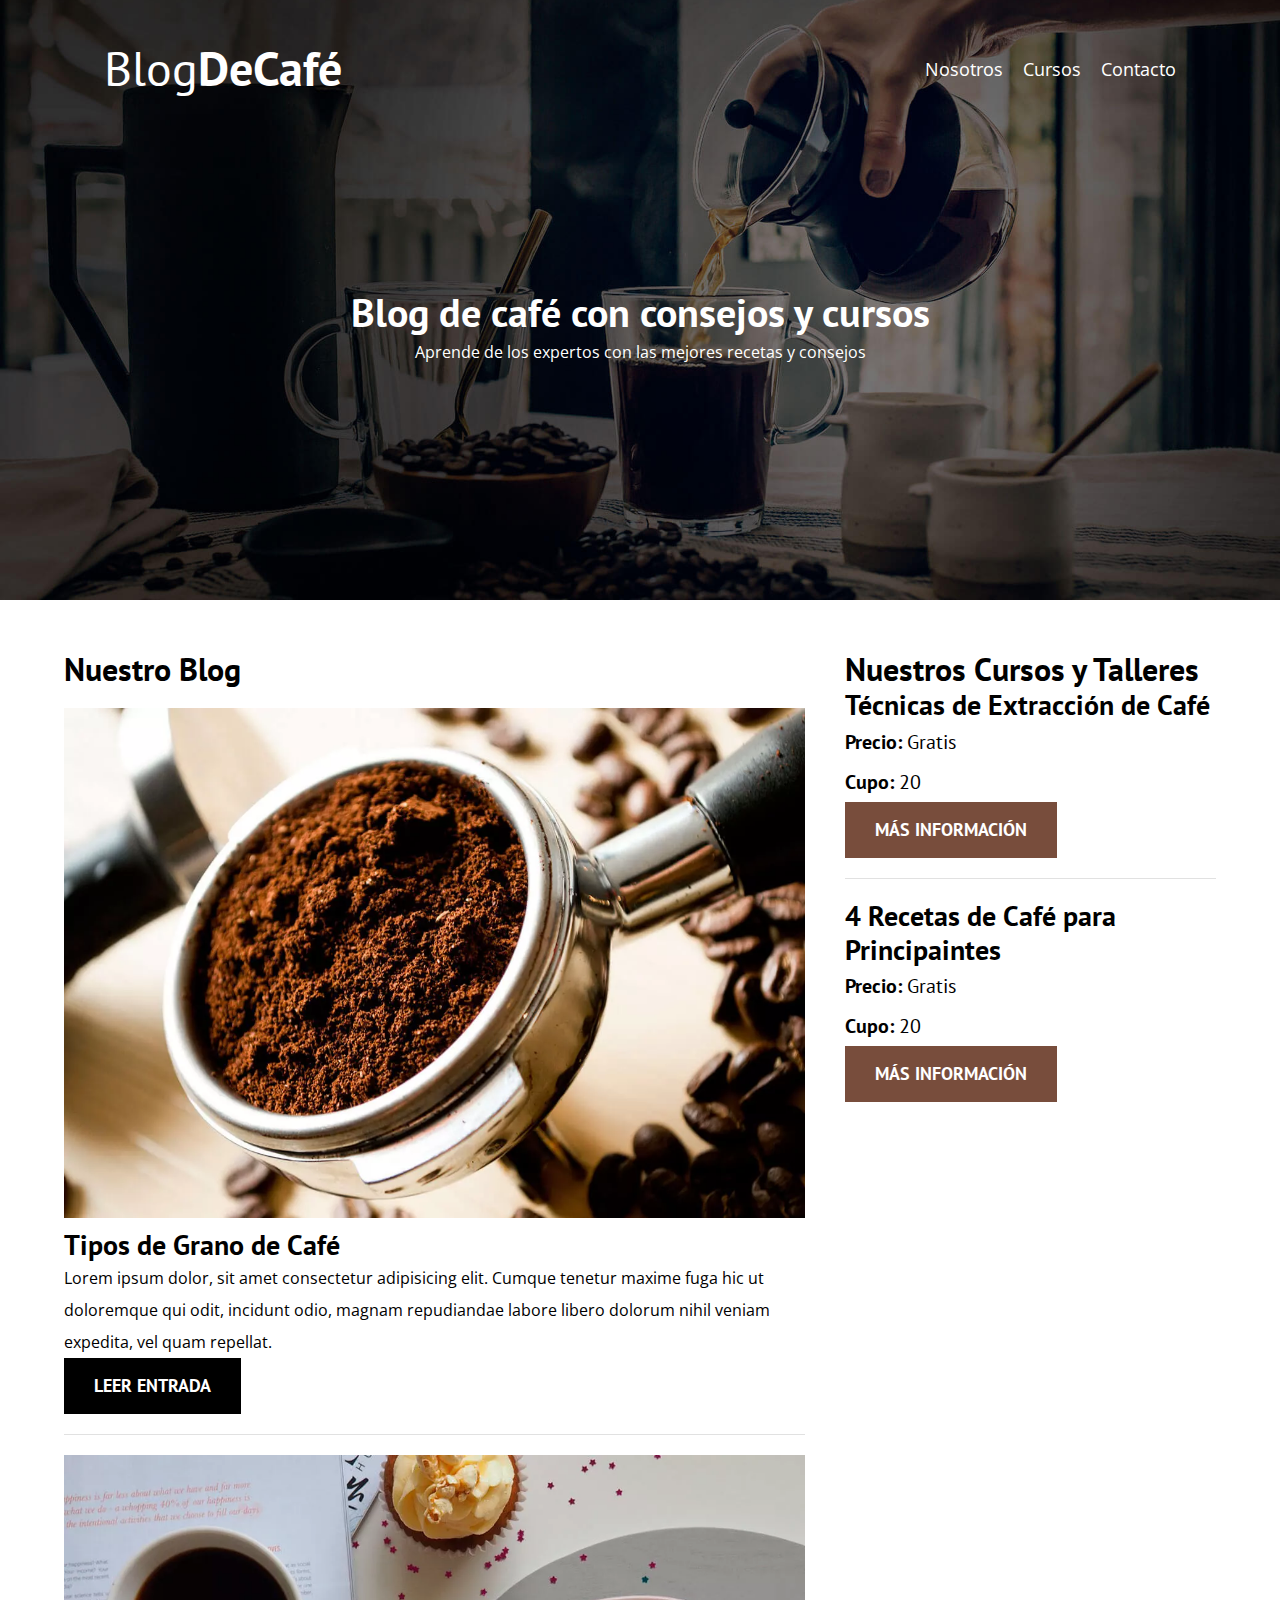
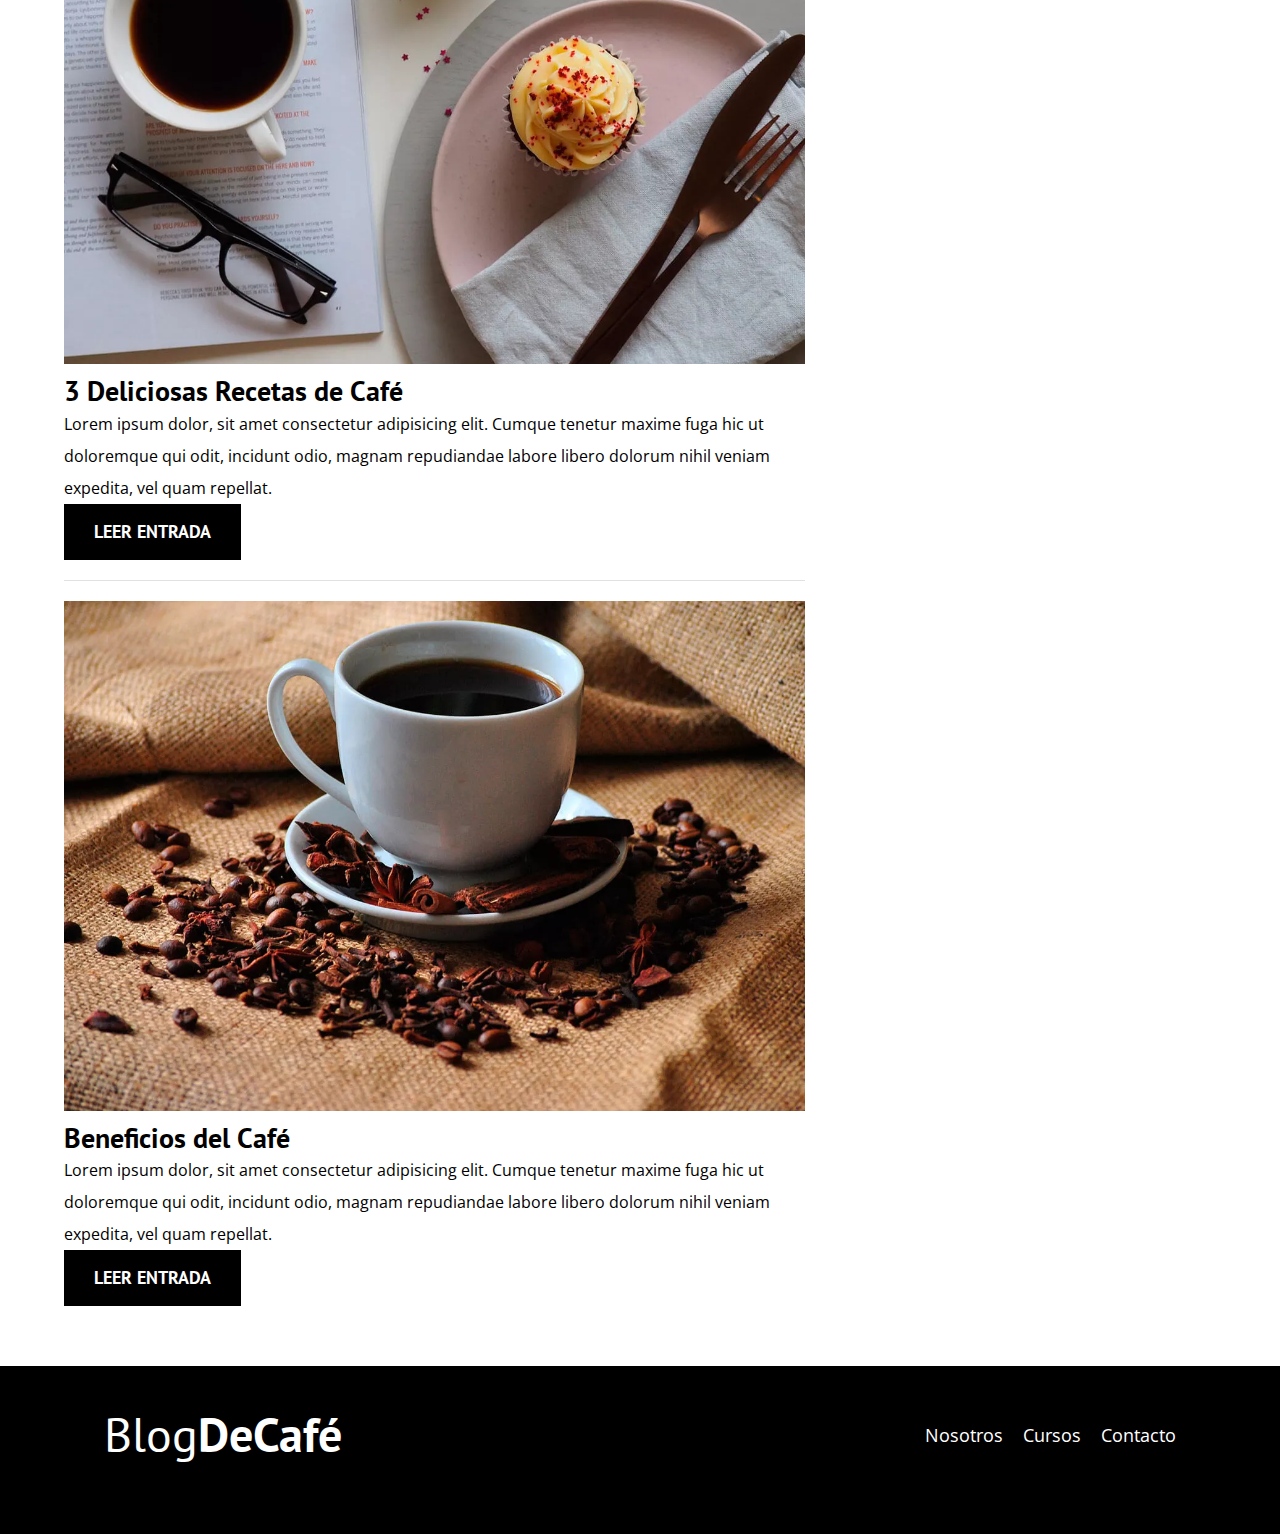
<file: index.html>
<!DOCTYPE html>
<html lang="en">
<head>
    <meta charset="UTF-8">
    <meta http-equiv="X-UA-Compatible" content="IE=edge">
    <meta name="viewport" content="width=device-width, initial-scale=1.0">
    <title>Blog de café</title>
    <!--Prefetch-->
    <link rel="prefetch" href="nosotros.html" as="document"> 
    
    
    <!--Preload-->
    <link rel="preload" href="css/normalice.css" as="style"> 
    <link rel="stylesheet" href="css/normalice.css">
    <link rel="preload" href="https://fonts.googleapis.com/css2?family=Open+Sans&family=PT+Sans:wght@400;700&display=swap" as="font"
    crossorigin="crossorigin"> 
    <link rel="preconnect" href="https://fonts.googleapis.com">
    <link rel="preconnect" href="https://fonts.gstatic.com" crossorigin>
    <link href="https://fonts.googleapis.com/css2?family=Open+Sans&family=PT+Sans:wght@400;700&display=swap" rel="stylesheet">
    <link rel="preload" href="css/style.css" as="style"> 
    <link rel="stylesheet" href="css/style.css">
</head>
<body>
    <header class="header">
        <div class="contenedor">
            <div class="barra">
                <a href="index.html" class="logo">
                    <h1 class="logo__nombre no-margin centrar-texto">Blog<span class="logo__bold">DeCafé</span></h1>
                </a>
                <nav class="navegacion">
                    <a href="nosotros.html" class="navegacion__enlace">Nosotros</a>
                    <a href="cursos.html" class="navegacion__enlace">Cursos</a>
                    <a href="contacto.html" class="navegacion__enlace">Contacto</a>
                </nav>
            </div>
        </div>
    
        <div class="header__texto">
            <h2 class="no-margin">
                Blog de café con consejos y cursos
            </h2>
            <p class="no-margin">
                Aprende de los expertos con las mejores recetas y consejos
            </p>
        </div>
    </header>
    <div class="contenedor contenido-principal">
        <main class="blog">
            <h3>Nuestro Blog</h3>
            <article class="entrada">
                <div class="entrada__imagen">
                    <picture>
                        <source loading="lazy" srcset="img/blog1.webp" type="image/webp">
                        <img loading="lazy" src="img/blog1.jpg" alt="imagen blog">
                    </picture>
                    
                </div>
                <div class="entrada__contenido">
                    <h4 class="no-margin">Tipos de Grano de Café</h4>
                    <p>Lorem ipsum dolor, sit amet consectetur adipisicing elit. Cumque tenetur maxime fuga hic ut doloremque qui odit, incidunt odio, magnam repudiandae labore libero dolorum nihil veniam expedita, vel quam repellat.
                    </p>
                    <a href="entrada.html" class="boton boton--primario">Leer Entrada</a>

                </div>
            </article>

            <article class="entrada">
                <div class="entrada__imagen">
                    <picture>
                        <source loading="lazy" srcset="img/blog2.webp" type="image/webp">
                        <img loading="lazy" src="img/blog2.jpg" alt="imagen blog">
                    </picture>
                </div>
                <div class="entrada__contenido">
                    <h4 class="no-margin">3 Deliciosas Recetas de Café</h4>
                    <p>Lorem ipsum dolor, sit amet consectetur adipisicing elit. Cumque tenetur maxime fuga hic ut doloremque qui odit, incidunt odio, magnam repudiandae labore libero dolorum nihil veniam expedita, vel quam repellat.
                    </p>
                    <a href="entrada.html" class="boton boton--primario">Leer Entrada</a>

                </div>
            </article>

            <article class="entrada">
                <div class="entrada__imagen">
                    <picture>
                        <source loading="lazy" srcset="img/blog3.webp" type="image/webp">
                        <img loading="lazy" src="img/blog3.jpg" alt="imagen blog">
                    </picture>
                </div>
                <div class="entrada__contenido">
                    <h4 class="no-margin">Beneficios del Café</h4>
                    <p>Lorem ipsum dolor, sit amet consectetur adipisicing elit. Cumque tenetur maxime fuga hic ut doloremque qui odit, incidunt odio, magnam repudiandae labore libero dolorum nihil veniam expedita, vel quam repellat.
                    </p>
                    <a href="entrada.html" class="boton boton--primario">Leer Entrada</a>

                </div>
            </article>
        </main>
        <aside class="sidebar">
            <h3>Nuestros Cursos y Talleres</h3>
            <ul class="cursos no-padding">
                <li class="widget-curso">
                    <h4 class="no-margin">Técnicas de Extracción de Café</h4>
                    <p class="widget-curso__label">Precio:
                        <span class="widget-curso__info">Gratis</span>
                    </p>
                    <p class="widget-curso__label">Cupo:
                        <span class="widget-curso__info">20</span>
                    </p>
                    <a href="#" class="boton boton--secundario">Más Información</a>
                </li>
                <li class="widget-curso">
                    <h4 class="no-margin">4 Recetas de Café para Principaintes</h4>
                    <p class="widget-curso__label">Precio:
                        <span class="widget-curso__info">Gratis</span>
                    </p>
                    <p class="widget-curso__label">Cupo:
                        <span class="widget-curso__info">20</span>
                    </p>
                    <a href="#" class="boton boton--secundario">Más Información</a>
                </li>
            </ul>
        </aside>
    </div>
    <footer class="footer">
        <div class="contenedor">
            <div class="barra">
                <a href="index.html" class="logo">
                    <h1 class="logo__nombre no-margin centrar-texto">Blog<span class="logo__bold">DeCafé</span></h1>
                </a>
                <nav class="navegacion">
                    <a href="nosotros.html" class="navegacion__enlace">Nosotros</a>
                    <a href="cursos.html" class="navegacion__enlace">Cursos</a>
                    <a href="contacto.html" class="navegacion__enlace">Contacto</a>
                </nav>
            </div>
        </div>
    </footer>

</body>
</html>
</file>
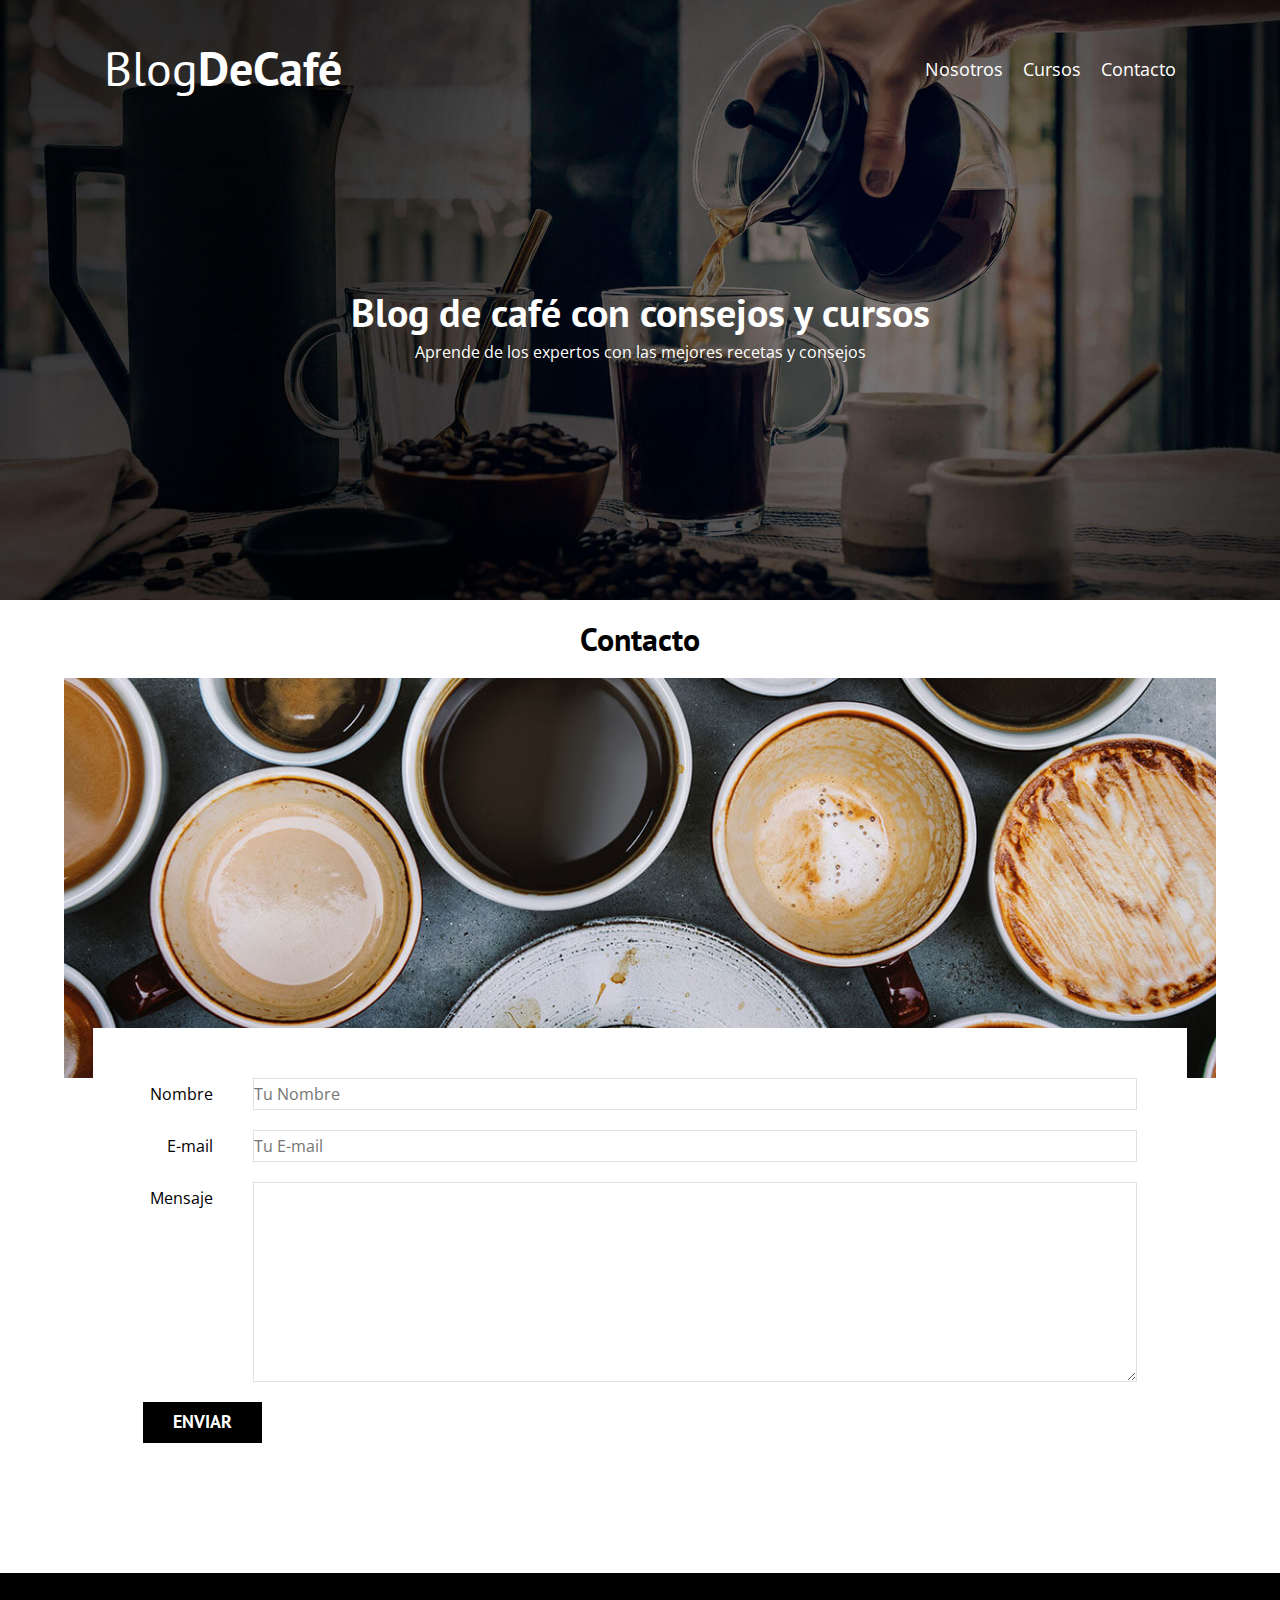
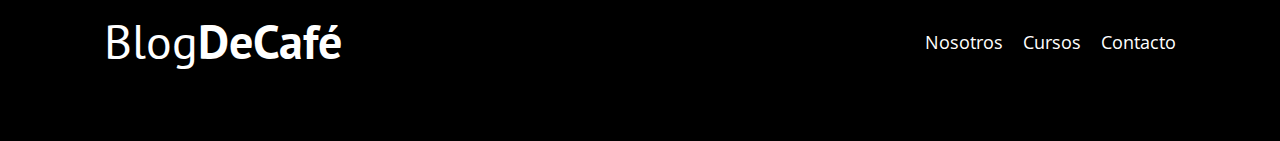
<file: contacto.html>
<!DOCTYPE html>
<html lang="en">
<head>
    <meta charset="UTF-8">
    <meta http-equiv="X-UA-Compatible" content="IE=edge">
    <meta name="viewport" content="width=device-width, initial-scale=1.0">
    <title>Blog de café</title>
    <link rel="stylesheet" href="css/normalice.css">
    <link rel="stylesheet" href="css/style.css">
    <link rel="preconnect" href="https://fonts.googleapis.com">
    <link rel="preconnect" href="https://fonts.gstatic.com" crossorigin>
    <link href="https://fonts.googleapis.com/css2?family=Open+Sans&family=PT+Sans:wght@400;700&display=swap" rel="stylesheet">
</head>
<body>
    <header class="header">
        <div class="contenedor">
            <div class="barra">
                <a href="index.html" class="logo">
                    <h1 class="logo__nombre no-margin centrar-texto">Blog<span class="logo__bold">DeCafé</span></h1>
                </a>
                <nav class="navegacion">
                    <a href="nosotros.html" class="navegacion__enlace">Nosotros</a>
                    <a href="cursos.html" class="navegacion__enlace">Cursos</a>
                    <a href="contacto.html" class="navegacion__enlace">Contacto</a>
                </nav>
            </div>
        </div>
    
        <div class="header__texto">
            <h2 class="no-margin">
                Blog de café con consejos y cursos
            </h2>
            <p class="no-margin">
                Aprende de los expertos con las mejores recetas y consejos
            </p>
        </div>
    </header>
    <main class="contenedor">
        <h3 class="centrar-texto titulo">Contacto</h3>
        <div class="contacto-bg"></div>
        <form class="formulario">
            <div class="campo">
                <label class="campo__label" for="nombre">Nombre</label>
                <input class="campo__field" type="text" placeholder="Tu Nombre" id="nombre">
            </div>
            <div class="campo">
                <label class="campo__label" for="email">E-mail</label>
                <input class="campo__field" type="email" placeholder="Tu E-mail" id="email">
            </div>
            <div class="campo">
                <label class="campo__label" for="Mensaje">Mensaje</label>
                <textarea class="campo__field campo__field--textarea" id="Mensaje"></textarea>
            </div>
            <div class="campo">
                <input type="submit" value="Enviar" class="boton boton--primario">
            </div>
        </form>
    </main>
    <footer class="footer">
        <div class="contenedor">
            <div class="barra">
                <a href="index.html" class="logo">
                    <h1 class="logo__nombre no-margin centrar-texto">Blog<span class="logo__bold">DeCafé</span></h1>
                </a>
                <nav class="navegacion">
                    <a href="nosotros.html" class="navegacion__enlace">Nosotros</a>
                    <a href="cursos.html" class="navegacion__enlace">Cursos</a>
                    <a href="contacto.html" class="navegacion__enlace">Contacto</a>
                </nav>
            </div>
        </div>
    </footer>

</body>
</html>
</file>
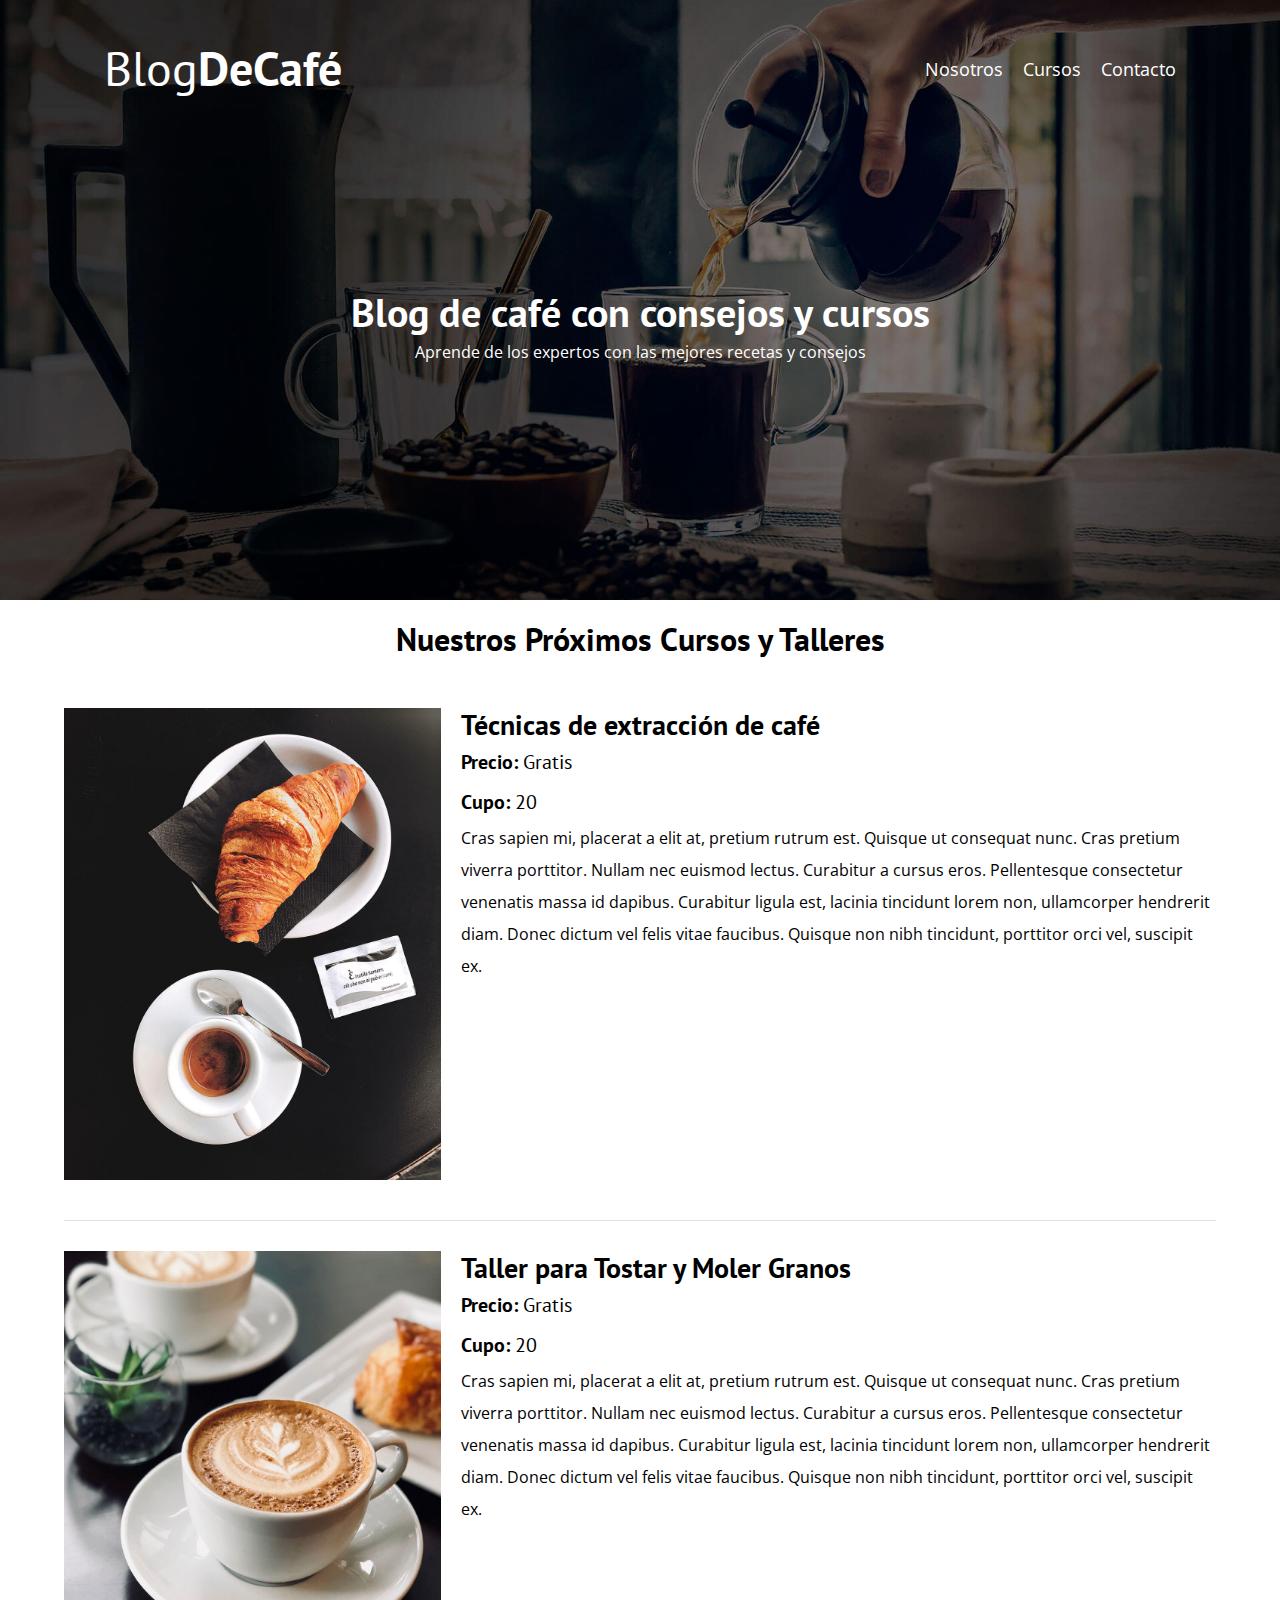
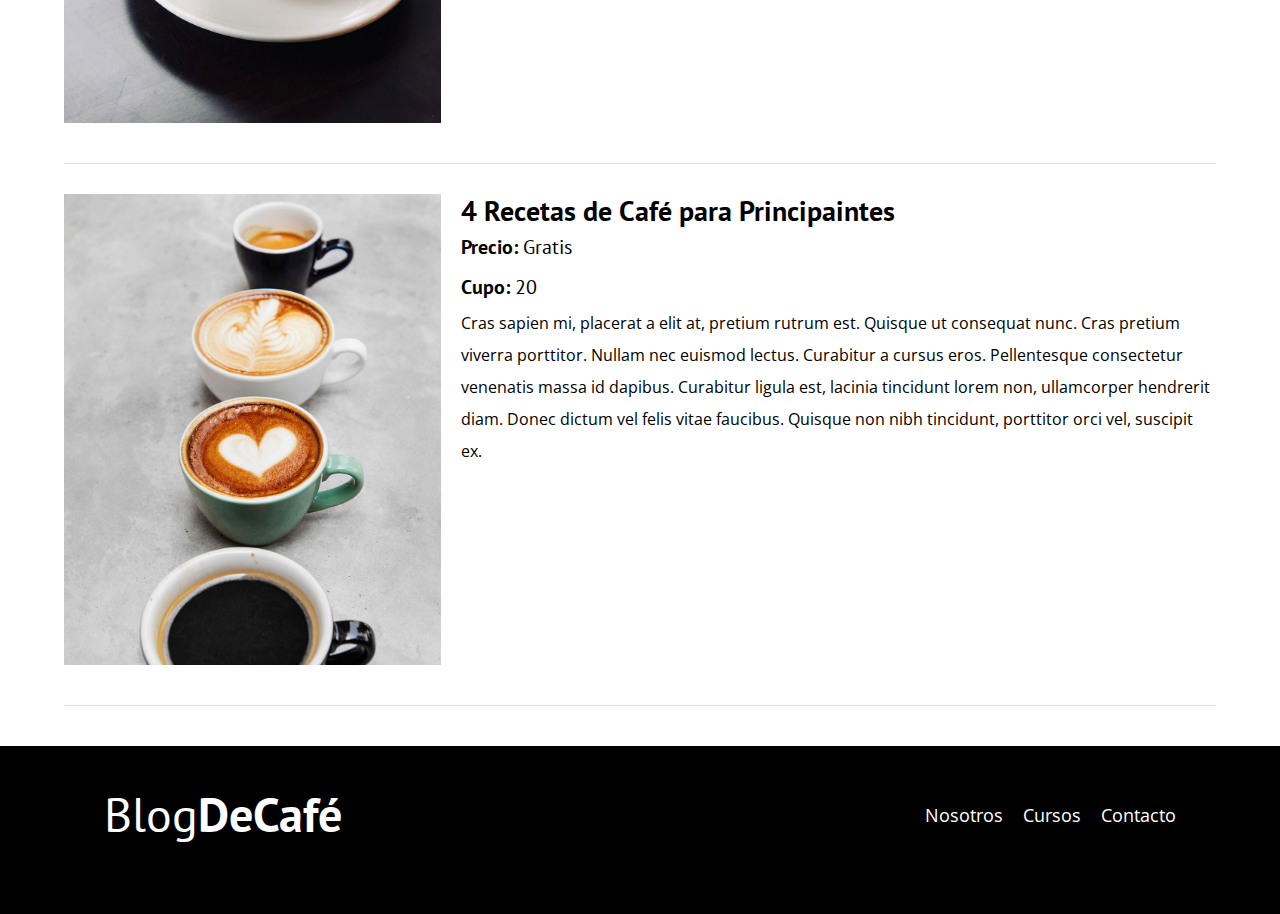
<file: cursos.html>
<!DOCTYPE html>
<html lang="en">
<head>
    <meta charset="UTF-8">
    <meta http-equiv="X-UA-Compatible" content="IE=edge">
    <meta name="viewport" content="width=device-width, initial-scale=1.0">
    <title>Blog de café</title>
    <link rel="stylesheet" href="css/normalice.css">
    <link rel="stylesheet" href="css/style.css">
    <link rel="preconnect" href="https://fonts.googleapis.com">
    <link rel="preconnect" href="https://fonts.gstatic.com" crossorigin>
    <link href="https://fonts.googleapis.com/css2?family=Open+Sans&family=PT+Sans:wght@400;700&display=swap" rel="stylesheet">
</head>
<body>
    <header class="header">
        <div class="contenedor">
            <div class="barra">
                <a href="index.html" class="logo">
                    <h1 class="logo__nombre no-margin centrar-texto">Blog<span class="logo__bold">DeCafé</span></h1>
                </a>
                <nav class="navegacion">
                    <a href="nosotros.html" class="navegacion__enlace">Nosotros</a>
                    <a href="cursos.html" class="navegacion__enlace">Cursos</a>
                    <a href="contacto.html" class="navegacion__enlace">Contacto</a>
                </nav>
            </div>
        </div>
    
        <div class="header__texto">
            <h2 class="no-margin">
                Blog de café con consejos y cursos
            </h2>
            <p class="no-margin">
                Aprende de los expertos con las mejores recetas y consejos
            </p>
        </div>
    </header>
    <main class="contenedor">
        <h3 class="centrar-texto titulo">Nuestros Próximos Cursos y Talleres </h3>
        <div class="curso">
            <div class="curso__imagen">
                <img src="img/curso1.jpg" alt="Imagen del Curso">
            </div>
           <div class="curso__informacion">
                <h4 class="no-margin">Técnicas de extracción de café</h4>
                <p class="curso__label">Precio:
                    <span class="curso__info">Gratis</span>
                </p>
                <p class="curso__label">Cupo:
                    <span class="curso__info">20</span>
                </p>
                <p class="curso__descripcion">
                    Cras sapien mi, placerat a elit at, pretium rutrum est. Quisque ut consequat nunc. Cras pretium viverra porttitor. Nullam nec euismod lectus. Curabitur a cursus eros. Pellentesque consectetur venenatis massa id dapibus. Curabitur ligula est, lacinia tincidunt lorem non, ullamcorper hendrerit diam. Donec dictum vel felis vitae faucibus. Quisque non nibh tincidunt, porttitor orci vel, suscipit ex.
                </p>
           </div> <!--Informacion-->
        </div> <!--Curso-->
        <div class="curso">
            <div class="curso__imagen">
                <img src="img/curso2.jpg" alt="Imagen del Curso">
            </div>
           <div class="curso__informacion">
                <h4 class="no-margin">Taller para Tostar y Moler Granos</h4>
                <p class="curso__label">Precio:
                    <span class="curso__info">Gratis</span>
                </p>
                <p class="curso__label">Cupo:
                    <span class="curso__info">20</span>
                </p>
                <p class="curso__descripcion">
                    Cras sapien mi, placerat a elit at, pretium rutrum est. Quisque ut consequat nunc. Cras pretium viverra porttitor. Nullam nec euismod lectus. Curabitur a cursus eros. Pellentesque consectetur venenatis massa id dapibus. Curabitur ligula est, lacinia tincidunt lorem non, ullamcorper hendrerit diam. Donec dictum vel felis vitae faucibus. Quisque non nibh tincidunt, porttitor orci vel, suscipit ex.
                </p>
           </div> <!--Informacion-->
        </div> <!--Curso-->
        <div class="curso">
            <div class="curso__imagen">
                <img src="img/curso3.jpg" alt="Imagen del Curso">
            </div>
           <div class="curso__informacion">
                <h4 class="no-margin">4 Recetas de Café para Principaintes</h4>
                <p class="curso__label">Precio:
                    <span class="curso__info">Gratis</span>
                </p>
                <p class="curso__label">Cupo:
                    <span class="curso__info">20</span>
                </p>
                <p class="curso__descripcion">
                    Cras sapien mi, placerat a elit at, pretium rutrum est. Quisque ut consequat nunc. Cras pretium viverra porttitor. Nullam nec euismod lectus. Curabitur a cursus eros. Pellentesque consectetur venenatis massa id dapibus. Curabitur ligula est, lacinia tincidunt lorem non, ullamcorper hendrerit diam. Donec dictum vel felis vitae faucibus. Quisque non nibh tincidunt, porttitor orci vel, suscipit ex.
                </p>
           </div> <!--Informacion-->
        </div> <!--Curso-->
    </main>
    <footer class="footer">
        <div class="contenedor">
            <div class="barra">
                <a href="index.html" class="logo">
                    <h1 class="logo__nombre no-margin centrar-texto">Blog<span class="logo__bold">DeCafé</span></h1>
                </a>
                <nav class="navegacion">
                    <a href="nosotros.html" class="navegacion__enlace">Nosotros</a>
                    <a href="cursos.html" class="navegacion__enlace">Cursos</a>
                    <a href="contacto.html" class="navegacion__enlace">Contacto</a>
                </nav>
            </div>
        </div>
    </footer>

</body>
</html>
</file>
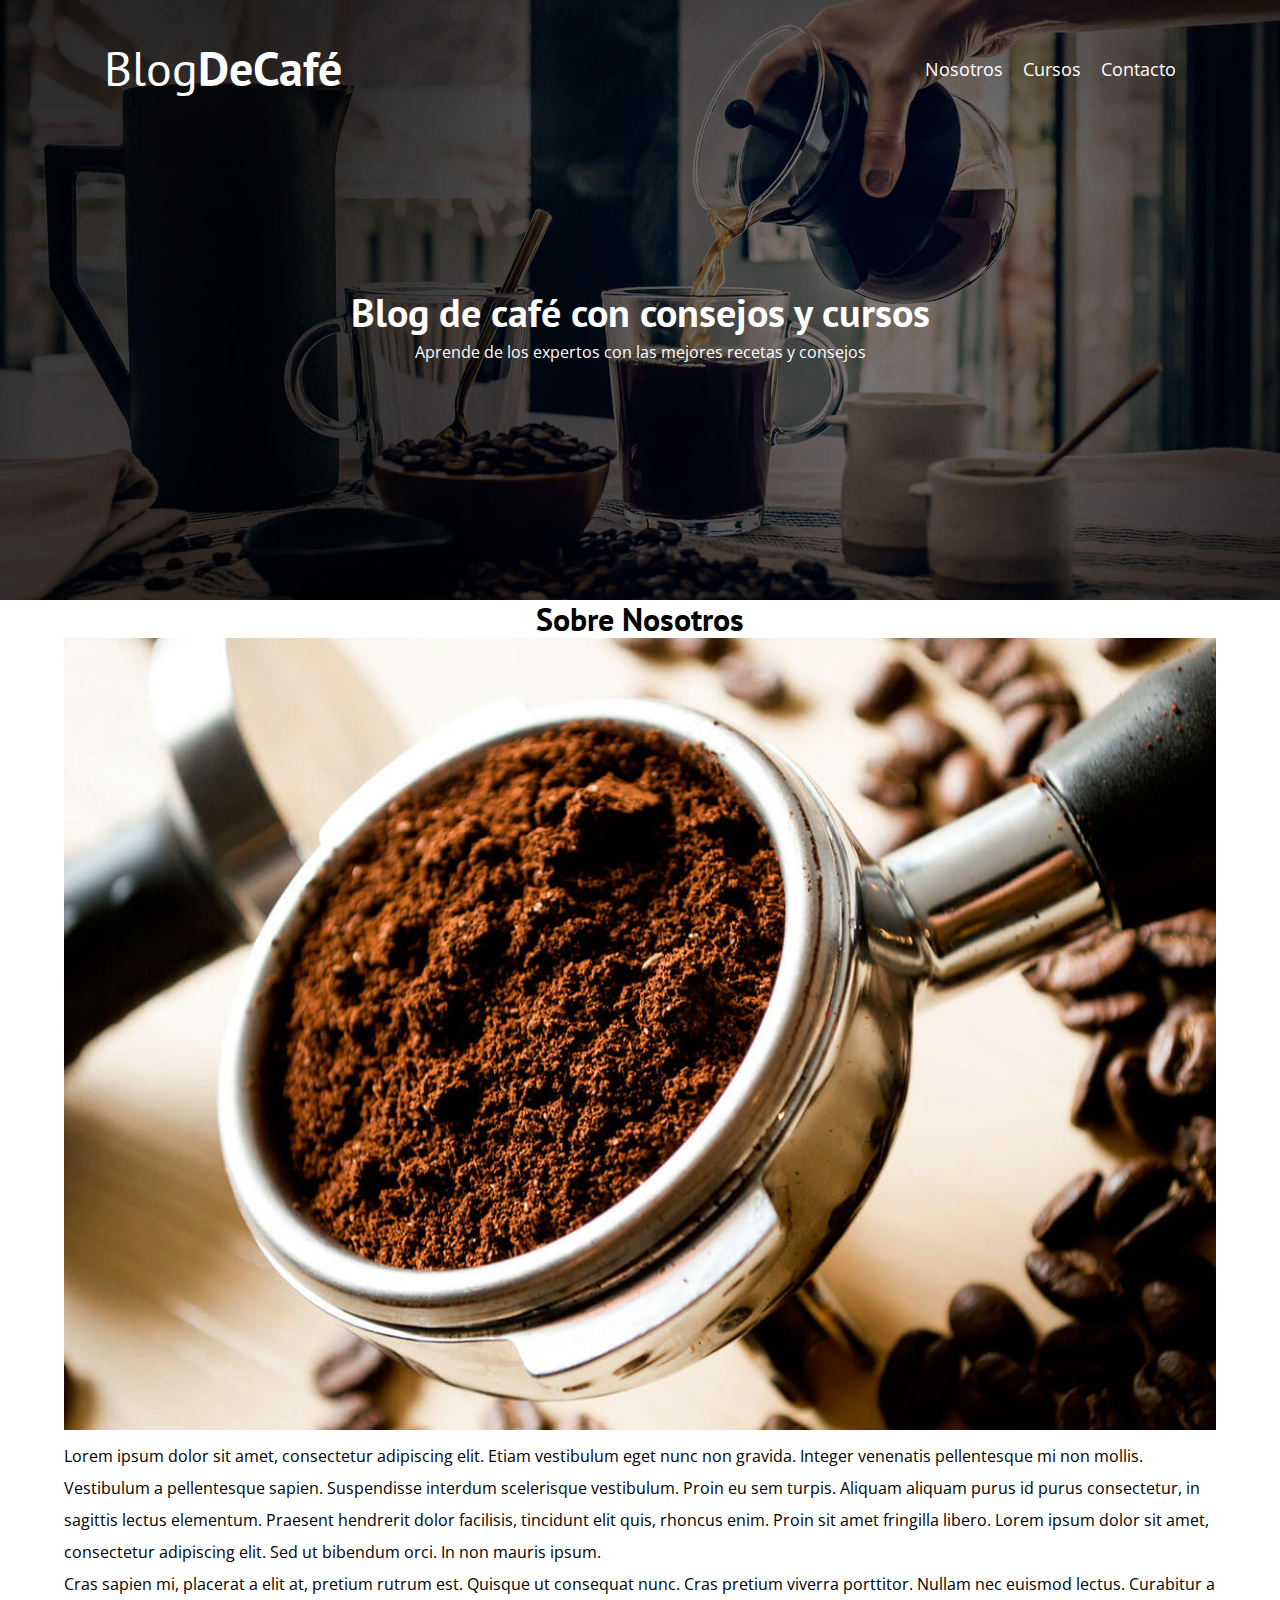
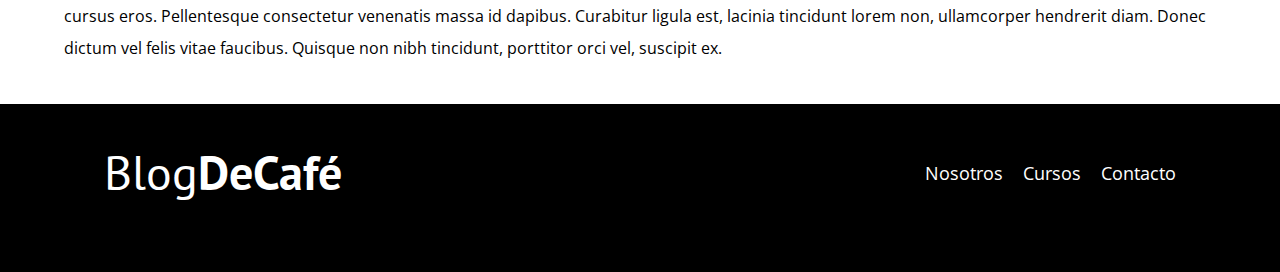
<file: entrada.html>
<!DOCTYPE html>
<html lang="en">
<head>
    <meta charset="UTF-8">
    <meta http-equiv="X-UA-Compatible" content="IE=edge">
    <meta name="viewport" content="width=device-width, initial-scale=1.0">
    <title>Blog de café</title>
    <link rel="stylesheet" href="css/normalice.css">
    <link rel="stylesheet" href="css/style.css">
    <link rel="preconnect" href="https://fonts.googleapis.com">
    <link rel="preconnect" href="https://fonts.gstatic.com" crossorigin>
    <link href="https://fonts.googleapis.com/css2?family=Open+Sans&family=PT+Sans:wght@400;700&display=swap" rel="stylesheet">
</head>
<body>
    <header class="header">
        <div class="contenedor">
            <div class="barra">
                <a href="index.html" class="logo">
                    <h1 class="logo__nombre no-margin centrar-texto">Blog<span class="logo__bold">DeCafé</span></h1>
                </a>
                <nav class="navegacion">
                    <a href="nosotros.html" class="navegacion__enlace">Nosotros</a>
                    <a href="cursos.html" class="navegacion__enlace">Cursos</a>
                    <a href="contacto.html" class="navegacion__enlace">Contacto</a>
                </nav>
            </div>
        </div>
    
        <div class="header__texto">
            <h2 class="no-margin">
                Blog de café con consejos y cursos
            </h2>
            <p class="no-margin">
                Aprende de los expertos con las mejores recetas y consejos
            </p>
        </div>
    </header>
    <main class="contenedor">
        <h3 class="centrar-texto">Sobre Nosotros</h3>
        <img src="img/blog1.jpg" alt="Imagen Blog">
        <p>
            Lorem ipsum dolor sit amet, consectetur adipiscing elit. Etiam vestibulum eget nunc non gravida. Integer venenatis pellentesque mi non mollis. Vestibulum a pellentesque sapien. Suspendisse interdum scelerisque vestibulum. Proin eu sem turpis. Aliquam aliquam purus id purus consectetur, in sagittis lectus elementum. Praesent hendrerit dolor facilisis, tincidunt elit quis, rhoncus enim. Proin sit amet fringilla libero. Lorem ipsum dolor sit amet, consectetur adipiscing elit. Sed ut bibendum orci. In non mauris ipsum.
        </p>
        <p>
            Cras sapien mi, placerat a elit at, pretium rutrum est. Quisque ut consequat nunc. Cras pretium viverra porttitor. Nullam nec euismod lectus. Curabitur a cursus eros. Pellentesque consectetur venenatis massa id dapibus. Curabitur ligula est, lacinia tincidunt lorem non, ullamcorper hendrerit diam. Donec dictum vel felis vitae faucibus. Quisque non nibh tincidunt, porttitor orci vel, suscipit ex.
        </p>

    </main>
    <footer class="footer">
        <div class="contenedor">
            <div class="barra">
                <a href="index.html" class="logo">
                    <h1 class="logo__nombre no-margin centrar-texto">Blog<span class="logo__bold">DeCafé</span></h1>
                </a>
                <nav class="navegacion">
                    <a href="nosotros.html" class="navegacion__enlace">Nosotros</a>
                    <a href="cursos.html" class="navegacion__enlace">Cursos</a>
                    <a href="contacto.html" class="navegacion__enlace">Contacto</a>
                </nav>
            </div>
        </div>
    </footer>

</body>
</html>
</file>
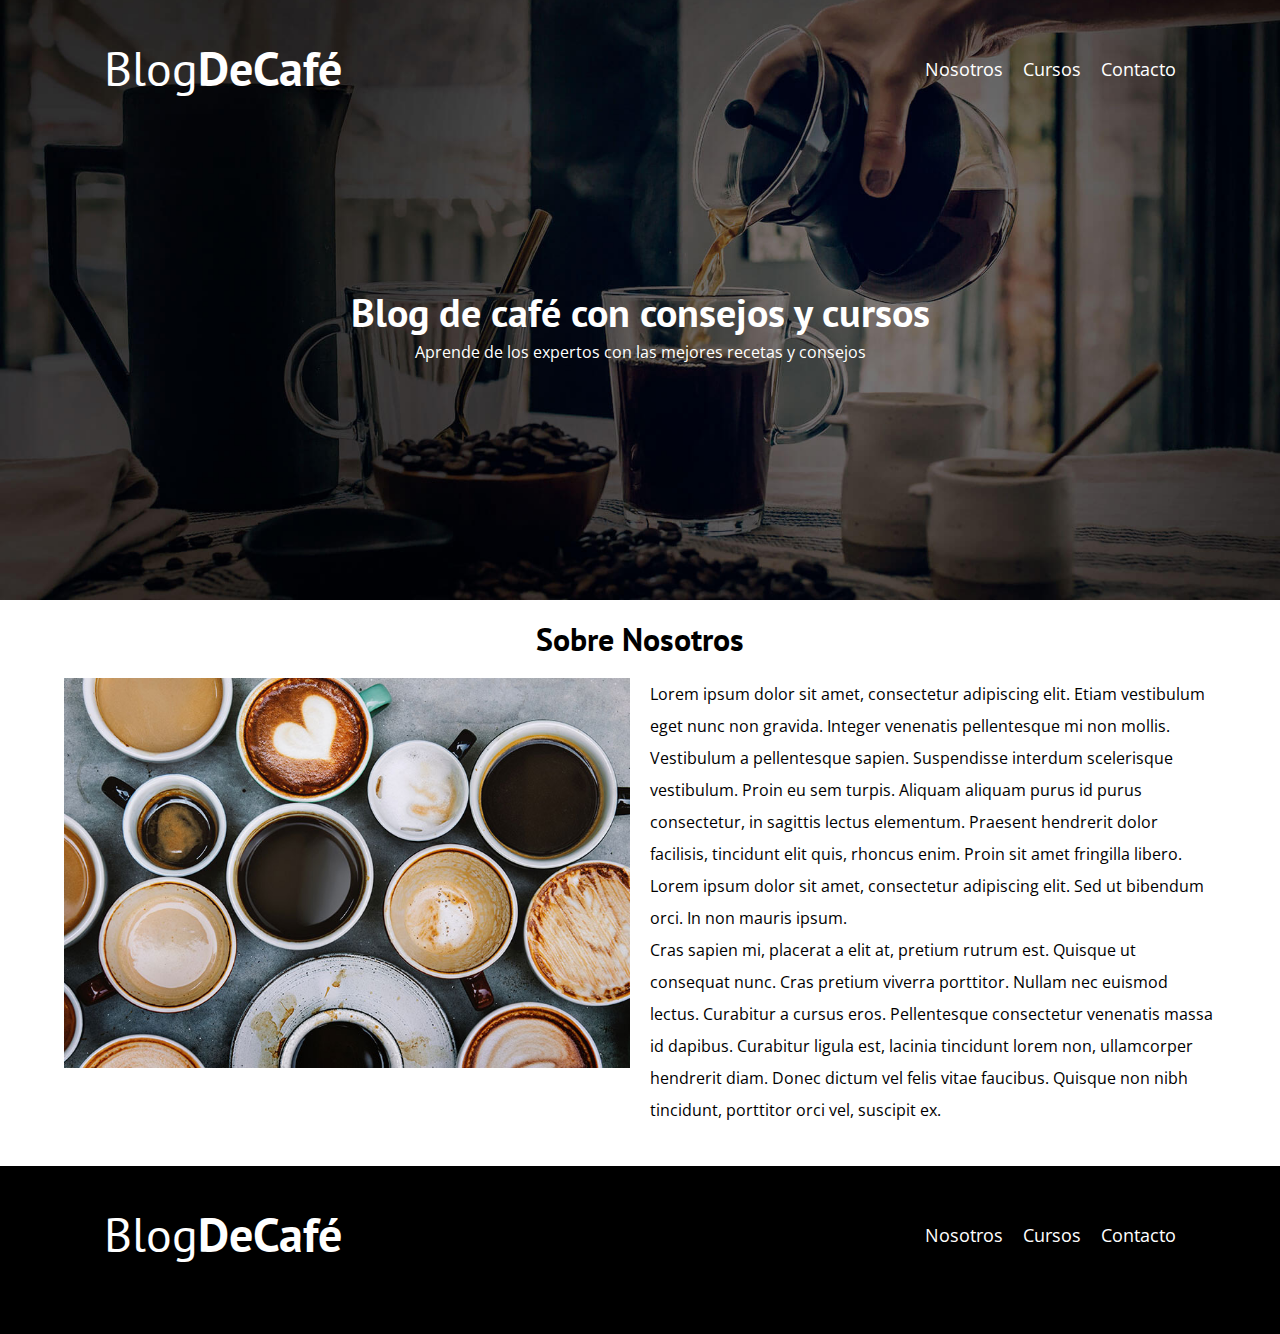
<file: nosotros.html>
<!DOCTYPE html>
<html lang="en">
<head>
    <meta charset="UTF-8">
    <meta http-equiv="X-UA-Compatible" content="IE=edge">
    <meta name="viewport" content="width=device-width, initial-scale=1.0">
    <title>Blog de café</title>
    <link rel="stylesheet" href="css/normalice.css">
    <link rel="stylesheet" href="css/style.css">
    <link rel="preconnect" href="https://fonts.googleapis.com">
    <link rel="preconnect" href="https://fonts.gstatic.com" crossorigin>
    <link href="https://fonts.googleapis.com/css2?family=Open+Sans&family=PT+Sans:wght@400;700&display=swap" rel="stylesheet">
</head>
<body>
    <header class="header">
        <div class="contenedor">
            <div class="barra">
                <a href="index.html" class="logo">
                    <h1 class="logo__nombre no-margin centrar-texto">Blog<span class="logo__bold">DeCafé</span></h1>
                </a>
                <nav class="navegacion">
                    <a href="nosotros.html" class="navegacion__enlace">Nosotros</a>
                    <a href="cursos.html" class="navegacion__enlace">Cursos</a>
                    <a href="contacto.html" class="navegacion__enlace">Contacto</a>
                </nav>
            </div>
        </div>
    
        <div class="header__texto">
            <h2 class="no-margin">
                Blog de café con consejos y cursos
            </h2>
            <p class="no-margin">
                Aprende de los expertos con las mejores recetas y consejos
            </p>
        </div>
    </header>
    <main class="contenedor">
        <h3 class="centrar-texto titulo">Sobre Nosotros</h3>
        <div class="sobre-nosotros">
            <div class="sobre-nosotros__imagen">
                <img src="img/nosotros.jpg" alt="imagen nosotros">
            </div>
            <div class="sobre-nosotros__texto">
                <p>
                    Lorem ipsum dolor sit amet, consectetur adipiscing elit. Etiam vestibulum eget nunc non gravida. Integer venenatis pellentesque mi non mollis. Vestibulum a pellentesque sapien. Suspendisse interdum scelerisque vestibulum. Proin eu sem turpis. Aliquam aliquam purus id purus consectetur, in sagittis lectus elementum. Praesent hendrerit dolor facilisis, tincidunt elit quis, rhoncus enim. Proin sit amet fringilla libero. Lorem ipsum dolor sit amet, consectetur adipiscing elit. Sed ut bibendum orci. In non mauris ipsum.
                </p>
                <p>
                    Cras sapien mi, placerat a elit at, pretium rutrum est. Quisque ut consequat nunc. Cras pretium viverra porttitor. Nullam nec euismod lectus. Curabitur a cursus eros. Pellentesque consectetur venenatis massa id dapibus. Curabitur ligula est, lacinia tincidunt lorem non, ullamcorper hendrerit diam. Donec dictum vel felis vitae faucibus. Quisque non nibh tincidunt, porttitor orci vel, suscipit ex.
                </p>  
            </div>
        </div>
    </main>
    <footer class="footer">
        <div class="contenedor">
            <div class="barra">
                <a href="index.html" class="logo">
                    <h1 class="logo__nombre no-margin centrar-texto">Blog<span class="logo__bold">DeCafé</span></h1>
                </a>
                <nav class="navegacion">
                    <a href="nosotros.html" class="navegacion__enlace">Nosotros</a>
                    <a href="cursos.html" class="navegacion__enlace">Cursos</a>
                    <a href="contacto.html" class="navegacion__enlace">Contacto</a>
                </nav>
            </div>
        </div>
    </footer>

</body>
</html>
</file>
<file: css/style.css>
:root{
    --fuenteHeading: 'PT Sans', sans-serif;
    --fuenteParrafos: 'Open Sans', sans-serif;
    --primario: #784D3C;
    --blanco: #ffffff;
    --negro: #000000;
    --claro: #e1e1e1;
}
html{
    box-sizing: border-box;
    font-size: 62.5%; /*1rem = 10 px*/
}
* {
    margin: 0;
    padding: 0;
    box-sizing: border-box;
}
html {
    font-size: 62.5%;
    height: 100%;
}
body {
    font-family: var(--fuentePrincipal);
    font-size: 1.6rem;
    line-height: 2;
    height: 100%;
}

*,*:before,*:after{
    box-sizing: inherit;
}
body{
    font-family: var(--fuenteParrafos);
    font-size: 1.6rem;
    line-height: 2;
}
/*Globales*/
.contenedor{
    max-width: 120rem;
    width: 90%;
    margin: 0 auto;
}
a{
    text-decoration: none;
}
h1,h2,h3,h4{
    font-family: var(--fuenteHeading);
    line-height: 1.2;
}
h1{
    font-size: 4.8rem;
}
h2{
    font-size: 4rem;
}
h3{
    font-size: 3.2rem;
}
h4{
    font-size: 2.8rem;
}
img{
    max-width: 100%;
}
/*Utilidades*/
.no-margin{
    margin: 0;
}
.no-padding{
    padding: 0;
}
.centrar-texto{
    text-align: center;
}
/*Header*/
.header{
    background-image: url(../img/banner.jpg);
    height: 60rem;
    background-size: cover;
    background-repeat: no-repeat;
    background-position: center center;

}
.header__texto{
    text-align: center;
    color: var(--blanco);
    margin-top: 5rem;
}
@media (min-width:768px) {
    .header__texto{
        margin-top: 15rem;
    }
}
.barra{
    padding: 4rem;
}
@media (min-width:768px) {
    .barra{
        display: flex;
        justify-content: space-between;
        align-items: center;
    }
}
.logo{
    color: var(--blanco);
}
.logo__nombre{
    font-weight: 400;
}
.logo__bold{
    font-weight: 700;
}
@media (min-width:768px) {
    .navegacion{
        display: flex;
        gap: 2rem;
    }
}
.navegacion__enlace{
    display: block;
    text-align: center;
    font-size: 1.8rem;
    color: var(--blanco);
}
.contenido-principal{
    margin-top: 5rem;
}
.blog h3{
    margin-bottom: 2rem;
}
.titulo{
    margin: 2rem;
}
@media (min-width:768px){
    .contenido-principal{
        display: grid;
        grid-template-columns: 2fr 1fr;
        column-gap: 4rem;
    }
}
.entrada{
    border-bottom: 1px solid var(--claro);
    margin-bottom: 2rem;
}
.entrada:last-of-type{
    border: none;
    margin-bottom: 0;
}
.boton{
    display: block;
    font-family: var(--fuenteHeading);
    color: var(--blanco);
    text-align: center;
    padding: 1rem 3rem;
    font-size: 1.8rem;
    text-transform: uppercase;
    font-weight: 700;
    margin-bottom: 2rem;
    border: none;
}
.boton:hover{
    cursor: pointer;
}
@media (min-width:768px) {
    .boton{
        display: inline-block;
    }
}
.boton--primario{
    background-color: var(--negro);
}
.boton--secundario{
    background-color: var(--primario);
}
.cursos{
    list-style: none;
}
.widget-curso{
    border-bottom: 1px solid var(--claro);
    margin-bottom: 2rem;
}
.widget-curso:last-of-type{
    border-bottom: none;
    margin-bottom: 0;
}
.widget-curso__label{
    font-family: var(--fuenteHeading);
    font-weight: 700;
}
.widget-curso__info{
    font-weight: 400;
}
.widget-curso__label,.widget-curso__info{
    font-size: 2rem;
}
.footer{
    background-color: var(--negro);
    padding-bottom: 3rem;
    margin-top: 4rem;
}
/*Sobre Nosotros*/
@media (min-width:768px) {
    .sobre-nosotros{
        display: flex;
        gap: 2rem;
    } 
    .sobre-nosotros__imagen, .sobre-nosotros__texto{
        flex-basis: 50%;
    }

    /*estilo - grid*/ 
    /*
    .sobre-nosotros{
        display: grid;
        grid-template-columns: repeat(2,1fr);
        column-gap: 2rem;
    }
    */
}
.curso{
    padding: 3rem 0;
    border-bottom: 1px solid var(--claro);
}
@media (min-width:768px) {
    .curso{
        display: grid;
        grid-template-columns: 1fr 2fr;
        column-gap: 2rem;
    }
}
.curso :last-of-type{
    border-bottom: none;
}
.curso__label{
    font-family: var(--fuenteHeading);
    font-weight: 700;
}
.curso__info{
    font-weight: 400;
}
.curso__label,.curso__info{
    font-size: 2rem;
}
.contacto-bg{
    background-image: url(../img/contacto.jpg);
    height: 40rem;
    background-size: cover;
    background-repeat: no-repeat;
}
.formulario{
    background-color: var(--blanco);
    margin: -5rem auto 0  auto;
    width: 95%;
    padding: 5rem;
}
.campo{
    display: flex;
    margin-bottom: 2rem;
    gap: 2rem;
}
.campo__label{
    flex: 0 0 9rem;
    text-align: right;
    padding-right: 2rem;
}
.campo__field{
    flex: 1;
    border: 1px solid var(--claro);
}
.campo__field--textarea{
    height: 20rem;

}
</file>
<file: css/normalice.css>
/*! normalize.css v8.0.1 | MIT License | github.com/necolas/normalize.css */

/* Document
   ========================================================================== */

/**
 * 1. Correct the line height in all browsers.
 * 2. Prevent adjustments of font size after orientation changes in iOS.
 */

 html {
    line-height: 1.15; /* 1 */
    -webkit-text-size-adjust: 100%; /* 2 */
  }
  
  /* Sections
     ========================================================================== */
  
  /**
   * Remove the margin in all browsers.
   */
  
  body {
    margin: 0;
  }
  
  /**
   * Render the `main` element consistently in IE.
   */
  
  main {
    display: block;
  }
  
  /**
   * Correct the font size and margin on `h1` elements within `section` and
   * `article` contexts in Chrome, Firefox, and Safari.
   */
  
  h1 {
    font-size: 2em;
    margin: 0.67em 0;
  }
  
  /* Grouping content
     ========================================================================== */
  
  /**
   * 1. Add the correct box sizing in Firefox.
   * 2. Show the overflow in Edge and IE.
   */
  
  hr {
    box-sizing: content-box; /* 1 */
    height: 0; /* 1 */
    overflow: visible; /* 2 */
  }
  
  /**
   * 1. Correct the inheritance and scaling of font size in all browsers.
   * 2. Correct the odd `em` font sizing in all browsers.
   */
  
  pre {
    font-family: monospace, monospace; /* 1 */
    font-size: 1em; /* 2 */
  }
  
  /* Text-level semantics
     ========================================================================== */
  
  /**
   * Remove the gray background on active links in IE 10.
   */
  
  a {
    background-color: transparent;
  }
  
  /**
   * 1. Remove the bottom border in Chrome 57-
   * 2. Add the correct text decoration in Chrome, Edge, IE, Opera, and Safari.
   */
  
  abbr[title] {
    border-bottom: none; /* 1 */
    text-decoration: underline; /* 2 */
    text-decoration: underline dotted; /* 2 */
  }
  
  /**
   * Add the correct font weight in Chrome, Edge, and Safari.
   */
  
  b,
  strong {
    font-weight: bolder;
  }
  
  /**
   * 1. Correct the inheritance and scaling of font size in all browsers.
   * 2. Correct the odd `em` font sizing in all browsers.
   */
  
  code,
  kbd,
  samp {
    font-family: monospace, monospace; /* 1 */
    font-size: 1em; /* 2 */
  }
  
  /**
   * Add the correct font size in all browsers.
   */
  
  small {
    font-size: 80%;
  }
  
  /**
   * Prevent `sub` and `sup` elements from affecting the line height in
   * all browsers.
   */
  
  sub,
  sup {
    font-size: 75%;
    line-height: 0;
    position: relative;
    vertical-align: baseline;
  }
  
  sub {
    bottom: -0.25em;
  }
  
  sup {
    top: -0.5em;
  }
  
  /* Embedded content
     ========================================================================== */
  
  /**
   * Remove the border on images inside links in IE 10.
   */
  
  img {
    border-style: none;
  }
  
  /* Forms
     ========================================================================== */
  
  /**
   * 1. Change the font styles in all browsers.
   * 2. Remove the margin in Firefox and Safari.
   */
  
  button,
  input,
  optgroup,
  select,
  textarea {
    font-family: inherit; /* 1 */
    font-size: 100%; /* 1 */
    line-height: 1.15; /* 1 */
    margin: 0; /* 2 */
  }
  
  /**
   * Show the overflow in IE.
   * 1. Show the overflow in Edge.
   */
  
  button,
  input { /* 1 */
    overflow: visible;
  }
  
  /**
   * Remove the inheritance of text transform in Edge, Firefox, and IE.
   * 1. Remove the inheritance of text transform in Firefox.
   */
  
  button,
  select { /* 1 */
    text-transform: none;
  }
  
  /**
   * Correct the inability to style clickable types in iOS and Safari.
   */
  
  button,
  [type="button"],
  [type="reset"],
  [type="submit"] {
    -webkit-appearance: button;
  }
  
  /**
   * Remove the inner border and padding in Firefox.
   */
  
  button::-moz-focus-inner,
  [type="button"]::-moz-focus-inner,
  [type="reset"]::-moz-focus-inner,
  [type="submit"]::-moz-focus-inner {
    border-style: none;
    padding: 0;
  }
  
  /**
   * Restore the focus styles unset by the previous rule.
   */
  
  button:-moz-focusring,
  [type="button"]:-moz-focusring,
  [type="reset"]:-moz-focusring,
  [type="submit"]:-moz-focusring {
    outline: 1px dotted ButtonText;
  }
  
  /**
   * Correct the padding in Firefox.
   */
  
  fieldset {
    padding: 0.35em 0.75em 0.625em;
  }
  
  /**
   * 1. Correct the text wrapping in Edge and IE.
   * 2. Correct the color inheritance from `fieldset` elements in IE.
   * 3. Remove the padding so developers are not caught out when they zero out
   *    `fieldset` elements in all browsers.
   */
  
  legend {
    box-sizing: border-box; /* 1 */
    color: inherit; /* 2 */
    display: table; /* 1 */
    max-width: 100%; /* 1 */
    padding: 0; /* 3 */
    white-space: normal; /* 1 */
  }
  
  /**
   * Add the correct vertical alignment in Chrome, Firefox, and Opera.
   */
  
  progress {
    vertical-align: baseline;
  }
  
  /**
   * Remove the default vertical scrollbar in IE 10+.
   */
  
  textarea {
    overflow: auto;
  }
  
  /**
   * 1. Add the correct box sizing in IE 10.
   * 2. Remove the padding in IE 10.
   */
  
  [type="checkbox"],
  [type="radio"] {
    box-sizing: border-box; /* 1 */
    padding: 0; /* 2 */
  }
  
  /**
   * Correct the cursor style of increment and decrement buttons in Chrome.
   */
  
  [type="number"]::-webkit-inner-spin-button,
  [type="number"]::-webkit-outer-spin-button {
    height: auto;
  }
  
  /**
   * 1. Correct the odd appearance in Chrome and Safari.
   * 2. Correct the outline style in Safari.
   */
  
  [type="search"] {
    -webkit-appearance: textfield; /* 1 */
    outline-offset: -2px; /* 2 */
  }
  
  /**
   * Remove the inner padding in Chrome and Safari on macOS.
   */
  
  [type="search"]::-webkit-search-decoration {
    -webkit-appearance: none;
  }
  
  /**
   * 1. Correct the inability to style clickable types in iOS and Safari.
   * 2. Change font properties to `inherit` in Safari.
   */
  
  ::-webkit-file-upload-button {
    -webkit-appearance: button; /* 1 */
    font: inherit; /* 2 */
  }
  
  /* Interactive
     ========================================================================== */
  
  /*
   * Add the correct display in Edge, IE 10+, and Firefox.
   */
  
  details {
    display: block;
  }
  
  /*
   * Add the correct display in all browsers.
   */
  
  summary {
    display: list-item;
  }
  
  /* Misc
     ========================================================================== */
  
  /**
   * Add the correct display in IE 10+.
   */
  
  template {
    display: none;
  }
  
  /**
   * Add the correct display in IE 10.
   */
  
  [hidden] {
    display: none;
  }
</file>
